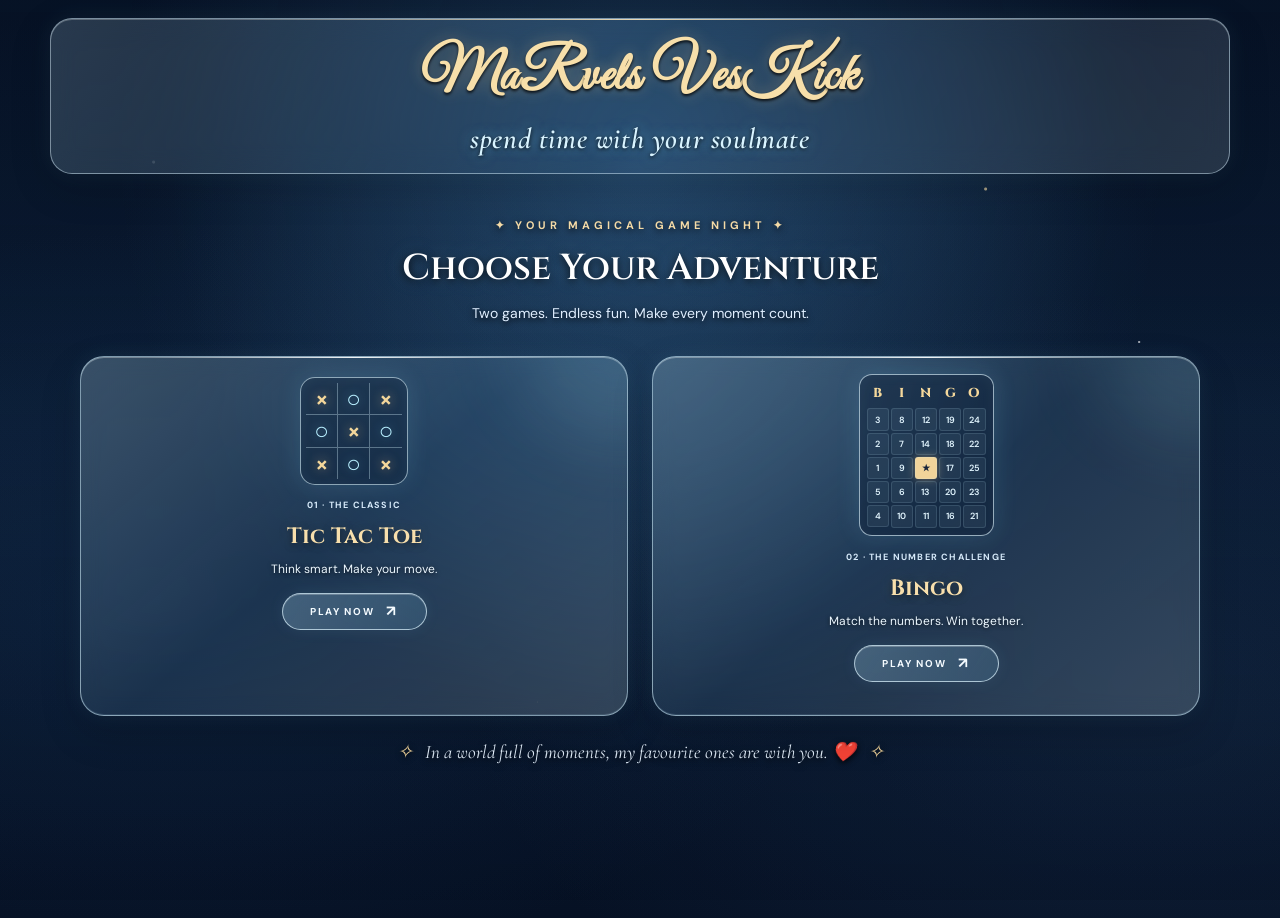
<file: index.html>
<!DOCTYPE html>
<html lang="en">
<head>
    <meta charset="UTF-8">
    <meta name="viewport" content="width=device-width, initial-scale=1.0">

    <title>MaRvels VesKick | Free Online Games</title>

    <meta name="description" content="Welcome to MaRvels VesKick, your fun zone for playing Tic Tac Toe and Bingo games. Play online for free!">

    <meta name="robots" content="index, follow">

    <link rel="canonical" href="https://monashri-r.github.io/MaRvels-VesKick/">

    <meta http-equiv="refresh" content="0; url=home.html">

    <script>
        window.location.replace("home.html");
    </script>
</head>
<body>
    <h1>Welcome to MaRvels VesKick</h1>
    <p>Play Tic Tac Toe and Bingo online for free!</p>
    <p>Opening the home page...</p>
    <a href="home.html">Click here to play</a>
</body>
</html>
</file>
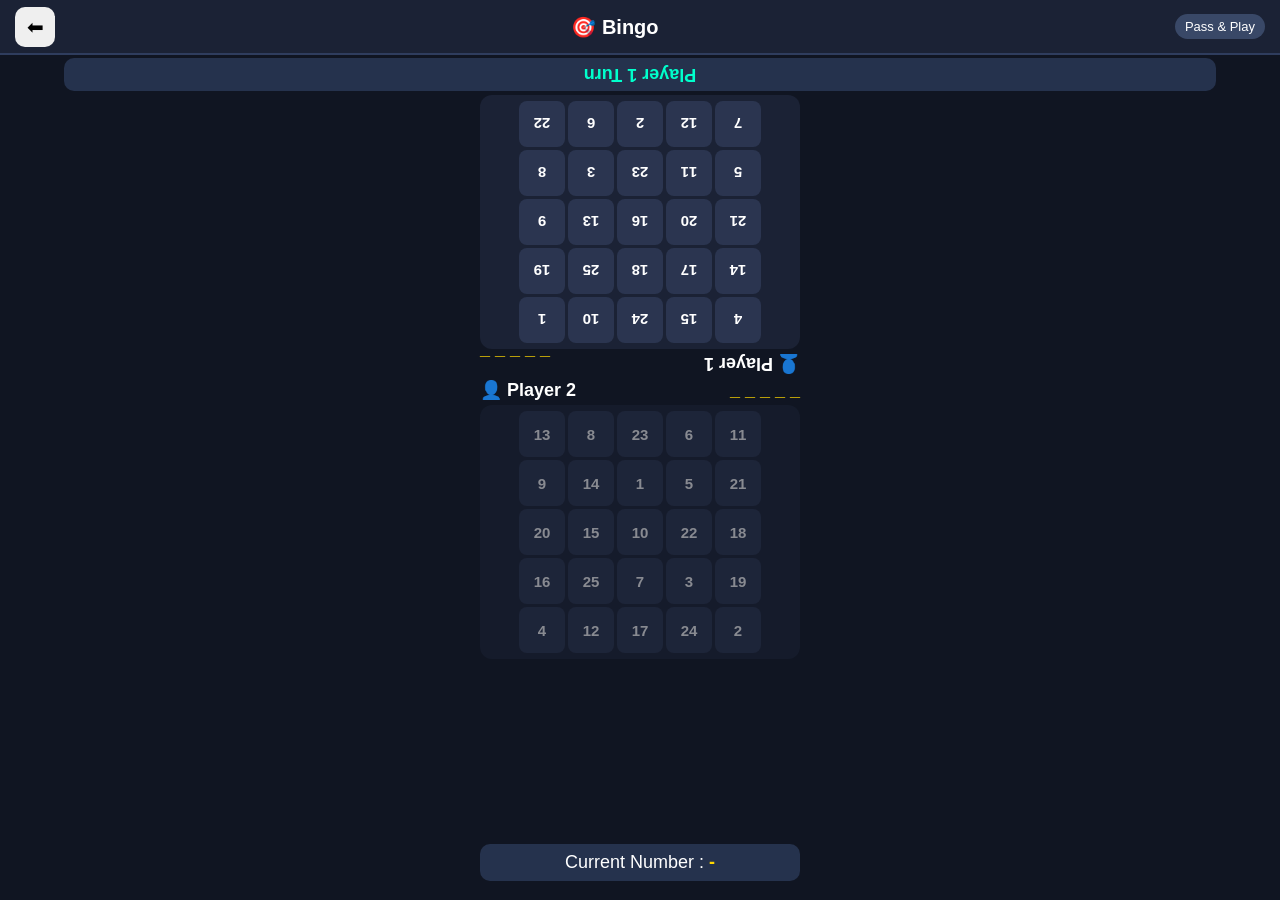
<file: bingo.html>
<!DOCTYPE html>
<html lang="en">
<head>
    <meta charset="UTF-8">
    <meta name="viewport" content="width=device-width, initial-scale=1.0">
    <title>MoonsVPlay - Bingo</title>

    <link rel="stylesheet" href="bingo.css">
</head>

<body>

    <!-- ================= HEADER ================= -->

    <header class="top-bar">

        <button class="back-btn" onclick="window.location.href='home.html'">⬅</button>

        <h1>🎯 Bingo</h1>

        <div id="modeName">Pass & Play</div>

    </header>

    <!-- ================= PASS & PLAY ================= -->

    <div id="passPlayContainer">

        <!-- PLAYER 1 + TURN (UPSIDE DOWN) -->

        <div class="player1-area">

            <section class="player-section">

                <div class="player-header">

                    <h2>👤 Player 1</h2>

                    <div class="bingo-word" id="player1Word">
                        _ _ _ _ _
                    </div>

                </div>

                <div id="player1Board" class="board"></div>

            </section>

            <!-- TURN -->

            <div class="turn-box">

                <h3 id="turnText">
                    Player 1 Turn
                </h3>

            </div>

        </div>

        <!-- PLAYER 2 -->

        <section class="player-section">

            <div class="player-header">

                <h2>👤 Player 2</h2>

                <div class="bingo-word" id="player2Word">
                    _ _ _ _ _
                </div>

            </div>

            <div id="player2Board" class="board"></div>

        </section>

    </div>

    <!-- ================= SINGLE PLAYER ================= -->

    <div id="singleBoardContainer" style="display:none;">

        <div class="player-header">

            <h2 id="singleTitle">Player</h2>

            <div class="bingo-word" id="singleWord">
                _ _ _ _ _
            </div>

        </div>

        <div id="singleBoard" class="board"></div>

    </div>
    <!-- ================= GAME INFO ================= -->

    <div class="info-box">

        <p>

            Current Number :

            <span id="currentNumber">
                -
            </span>

        </p>

    </div>

    <!-- ================= WINNER POPUP ================= -->

    <div id="winnerPopup" class="winner-popup">

        <div class="winner-card">

            <h1 id="winnerTitle">
                🏆 Winner
            </h1>

            <p id="winnerMessage">

                Congratulations!

            </p>

            <button id="playAgainBtn">

                🔄 Play Again

            </button>

            <button onclick="location.href='home.html'">

                🏠 Home

            </button>

        </div>

    </div>

    <!-- ================= LOADING SCREEN ================= -->

    <div id="loadingScreen">

        <h2>

            🎮 Loading Bingo...

        </h2>

    </div>

    <!-- ================= SCRIPT ================= -->

    <script src="bingo.js"></script>

</body>
</html>
</file>
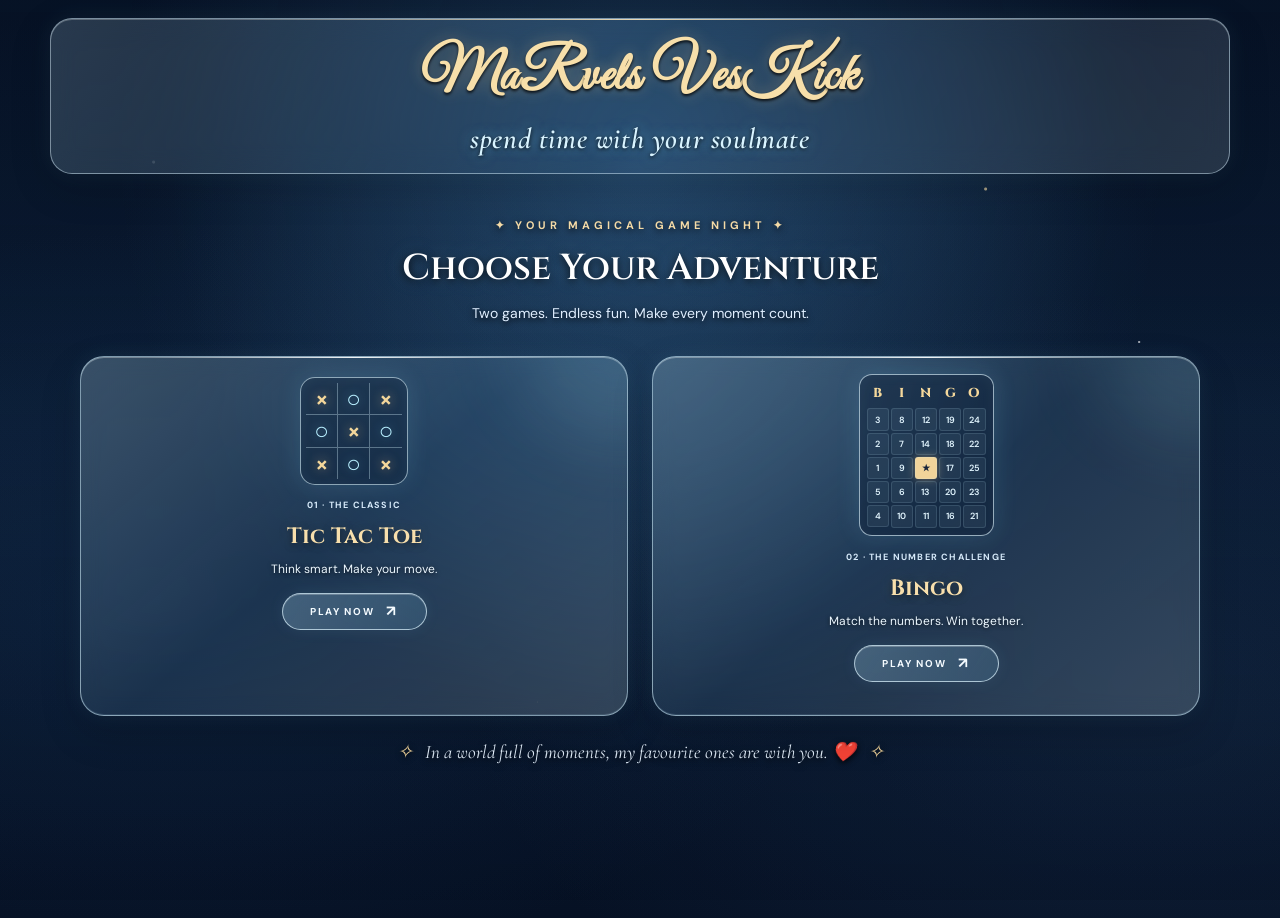
<file: home.html>
<!DOCTYPE html>
<html lang="en">
<head>
    <meta charset="UTF-8">
    <meta name="viewport" content="width=device-width, initial-scale=1.0">
    <meta name="theme-color" content="#071326">
    <meta name="description" content="MaRvels VesKick — spend time with your soulmate. Play Tic Tac Toe and Bingo together.">

    <link rel="preconnect" href="https://fonts.googleapis.com">
    <link rel="preconnect" href="https://fonts.gstatic.com" crossorigin>

    <link href="https://fonts.googleapis.com/css2?family=Cinzel:wght@400;500;600;700;800&family=Cinzel+Decorative:wght@400;700;900&family=Cormorant+Garamond:ital,wght@1,500;1,600&family=DM+Sans:wght@400;500;600;700&display=swap" rel="stylesheet">

    <link rel="stylesheet" href="style.css">
    <link href="https://fonts.googleapis.com/css2?family=Great+Vibes&display=swap" rel="stylesheet">

    <title>MaRvels VesKick | Free Online Tic Tac Toe & Bingo Games</title>
</head>

<body class="home-page">

    <div class="night-overlay" aria-hidden="true"></div>
    <div class="stars" aria-hidden="true"></div>

    <!-- HEADER -->
    <header class="topbar">
        <div class="brand">
            <h1 class="brand-title">
                <span class="big-letter">M</span><span class="small-letters">a</span><span class="big-letter">R</span><span class="small-letters">vels</span>
                <span class="big-letter">V</span><span class="small-letters">es</span><span class="big-letter">K</span><span class="small-letters">ick</span>
            </h1>

            <p class="tagline">spend time with your soulmate</p>
        </div>
    </header>

    <main class="main-content">

        <!-- WELCOME -->
        <section class="welcome">
            <p class="eyebrow">✦ YOUR MAGICAL GAME NIGHT ✦</p>

            <h2>Choose Your Adventure</h2>

            <p class="welcome-text">
                Two games. Endless fun. Make every moment count.
            </p>
        </section>

        <!-- GAME CARDS -->
        <section class="games" aria-label="Choose a game">

            <!-- TIC TAC TOE -->
            <a class="game game-tic" href="tictactoe.html?mode=pass">

                <div class="game-art tic-art" aria-hidden="true">

                    <div class="tic-board">
                        <span class="symbol-x">×</span>
                        <span class="symbol-o">○</span>
                        <span class="symbol-x">×</span>

                        <span class="symbol-o">○</span>
                        <span class="symbol-x">×</span>
                        <span class="symbol-o">○</span>

                        <span class="symbol-x">×</span>
                        <span class="symbol-o">○</span>
                        <span class="symbol-x">×</span>
                    </div>

                </div>

                <div class="game-info">

                    <span class="game-number">
                        01 · THE CLASSIC
                    </span>

                    <h3>Tic Tac Toe</h3>

                    <p>Think smart. Make your move.</p>

                    <span class="play-button">
                        PLAY NOW <span aria-hidden="true">↗</span>
                    </span>

                </div>

            </a>

            <!-- BINGO -->
            <a class="game game-bingo" href="bingo.html?mode=pass">

                <div class="game-art bingo-art" aria-hidden="true">

                    <div class="bingo-board">

                        <div class="bingo-letters">
                            <span>B</span>
                            <span>I</span>
                            <span>N</span>
                            <span>G</span>
                            <span>O</span>
                        </div>

                        <div class="bingo-numbers">
                            <span>3</span>
                            <span>8</span>
                            <span>12</span>
                            <span>19</span>
                            <span>24</span>

                            <span>2</span>
                            <span>7</span>
                            <span>14</span>
                            <span>18</span>
                            <span>22</span>

                            <span>1</span>
                            <span>9</span>
                            <span class="marked">★</span>
                            <span>17</span>
                            <span>25</span>

                            <span>5</span>
                            <span>6</span>
                            <span>13</span>
                            <span>20</span>
                            <span>23</span>

                            <span>4</span>
                            <span>10</span>
                            <span>11</span>
                            <span>16</span>
                            <span>21</span>
                        </div>

                    </div>

                </div>

                <!-- EXTRA SPACE ADDED THROUGH CSS -->
                <div class="game-info">

                    <span class="game-number">
                        02 · THE NUMBER CHALLENGE
                    </span>

                    <h3>Bingo</h3>

                    <p>Match the numbers. Win together.</p>

                    <span class="play-button">
                        PLAY NOW <span aria-hidden="true">↗</span>
                    </span>

                </div>

            </a>

        </section>

        <!-- FOOTER -->
        <footer class="footer">
            <span class="footer-star" aria-hidden="true">✧</span>

            In a world full of moments, my favourite ones are with you. ❤️

            <span class="footer-star" aria-hidden="true">✧</span>
        </footer>

    </main>

</body>
</html>
</file>
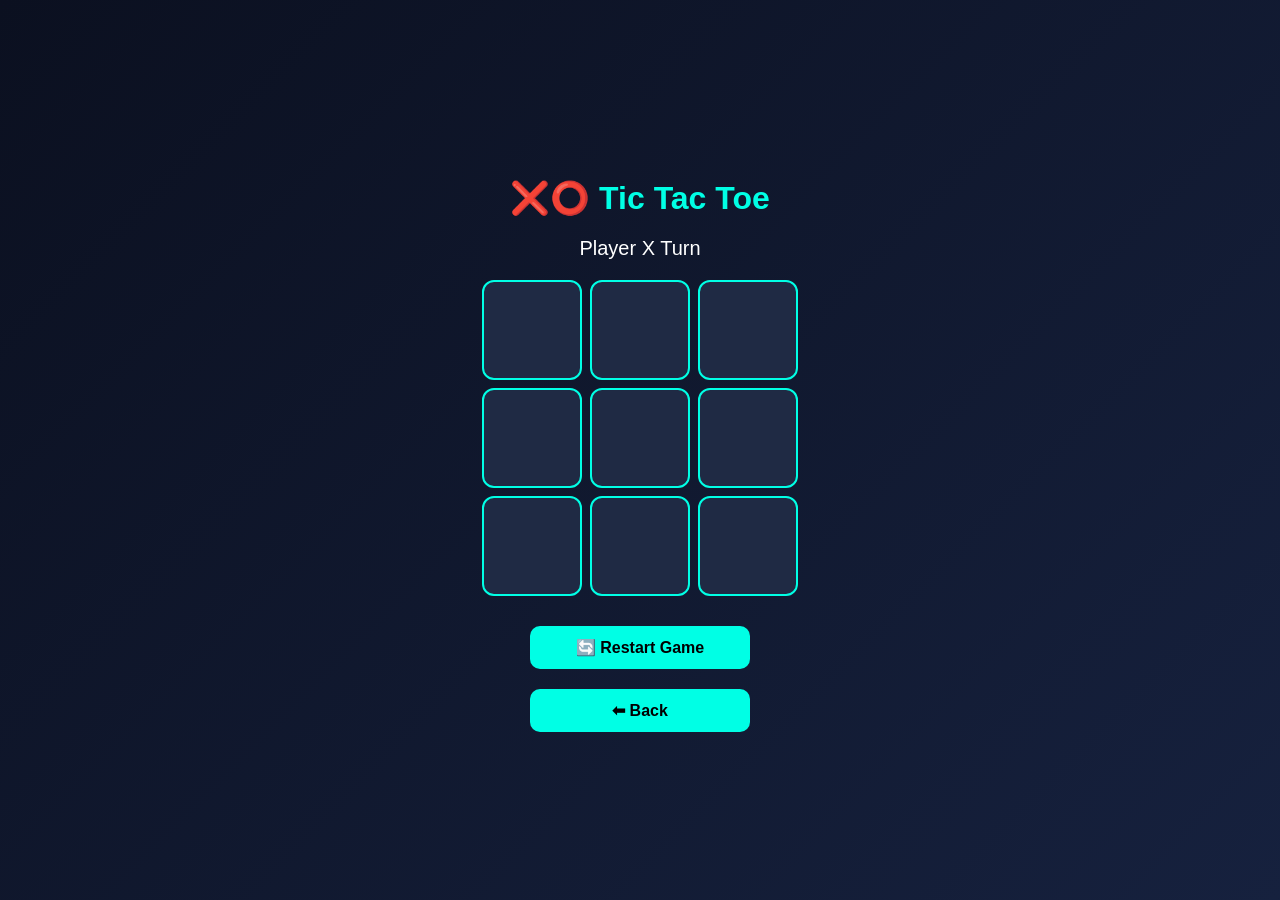
<file: tictactoe.html>
<!DOCTYPE html>
<html lang="en">
<head>
    <meta charset="UTF-8">
    <meta name="viewport" content="width=device-width, initial-scale=1.0">
    <title>MoonsVPlay - Tic Tac Toe</title>

    <link rel="stylesheet" href="tictactoe.css">
</head>
<body>

<div class="ttt-container">

    <h1>❌⭕ Tic Tac Toe</h1>

    <p id="status">Player X Turn</p>

    <div class="board">

        <div class="cell" data-index="0"></div>
        <div class="cell" data-index="1"></div>
        <div class="cell" data-index="2"></div>

        <div class="cell" data-index="3"></div>
        <div class="cell" data-index="4"></div>
        <div class="cell" data-index="5"></div>

        <div class="cell" data-index="6"></div>
        <div class="cell" data-index="7"></div>
        <div class="cell" data-index="8"></div>

    </div>

    <button id="restartBtn">🔄 Restart Game</button>

    <button onclick="history.back()">⬅ Back</button>

</div>

<script src="tictactoe.js"></script>

</body>
</html>
</file>
<file: bingo.css>
/* ==========================
   MOONSVPLAY BINGO CSS
========================== */

*{
    margin:0;
    padding:0;
    box-sizing:border-box;
    font-family:Arial, Helvetica, sans-serif;
}

body{
    background:#101522;
    color:white;
    height:100vh;
    overflow:hidden;
}

/* ==========================
   HEADER
========================== */

.top-bar{
    height:55px;
    background:#1b2235;
    display:flex;
    justify-content:space-between;
    align-items:center;
    padding:0 15px;
    border-bottom:2px solid #2f3d5e;
}

.back-btn{
    width:40px;
    height:40px;
    border:none;
    border-radius:10px;
    font-size:20px;
    cursor:pointer;
}

.top-bar h1{
    font-size:20px;
}

#modeName{
    background:#394867;
    padding:5px 10px;
    border-radius:15px;
    font-size:13px;
}

/* ==========================
   PASS PLAY
========================== */

#passPlayContainer{
    display:flex;
    flex-direction:column;
    justify-content:space-evenly;
    align-items:center;
    height:calc(100vh - 120px);
}

.player1-area{
    transform:rotate(180deg);
}

/* ==========================
   PLAYER SECTION
========================== */

.player-section{
    width:95%;
    max-width:320px;
    margin:3px auto;
}

.player-header{
    display:flex;
    justify-content:space-between;
    align-items:center;
    margin-bottom:4px;
}

.player-header h2{
    font-size:18px;
}

.bingo-word{
    font-size:18px;
    font-weight:bold;
    color:#FFD700;
}

/* ==========================
   TURN
========================== */

.turn-box{
    width:90%;
    margin:4px auto;
    background:#25324d;
    padding:6px;
    border-radius:10px;
    text-align:center;
}

#turnText{
    color:#00ffcc;
    font-size:18px;
}

/* ==========================
   BOARD
========================== */

.board{
    display:grid;
    grid-template-columns:repeat(5,46px);
    grid-template-rows:repeat(5,46px);
    gap:3px;
    justify-content:center;
    background:#1b2235;
    padding:6px;
    border-radius:12px;
}

.cell{
    width:46px;
    height:46px;
    background:#2b3550;
    display:flex;
    justify-content:center;
    align-items:center;
    border-radius:8px;
    font-size:15px;
    font-weight:bold;
    cursor:pointer;
    transition:.2s;
}

.cell:hover{
    transform:scale(1.03);
}

.cell.marked{
    background:#16a34a;
    color:white;
}

/* Disable inactive board */

.board.disabled{
    pointer-events:none;
    opacity:0.5;
}

.board.active{
    pointer-events:auto;
    opacity:1;
}
/* ==========================
   INFO BOX
========================== */

.info-box{
    width:90%;
    max-width:320px;
    margin:6px auto;
    text-align:center;
    background:#25324d;
    padding:8px;
    border-radius:10px;
    font-size:18px;
}

#currentNumber{
    color:#FFD700;
    font-weight:bold;
}

/* ==========================
   SINGLE PLAYER
========================== */

#singleBoardContainer{
    width:95%;
    max-width:320px;
    margin:10px auto;
}

/* ==========================
   WINNER POPUP
========================== */

.winner-popup{
    position:fixed;
    inset:0;
    display:none;
    justify-content:center;
    align-items:center;
    background:rgba(0,0,0,.75);
    z-index:99999;
}

.winner-card{
    width:90%;
    max-width:320px;
    background:#1b2235;
    border:2px solid gold;
    border-radius:18px;
    padding:20px;
    text-align:center;
    animation:popup .3s ease;
}

.winner-card h1{
    color:#FFD700;
    margin-bottom:12px;
    font-size:26px;
}

.winner-card p{
    font-size:18px;
    margin-bottom:18px;
}

.winner-card button{
    width:100%;
    padding:10px;
    margin-top:10px;
    border:none;
    border-radius:10px;
    font-size:17px;
    font-weight:bold;
    cursor:pointer;
}

#playAgainBtn{
    background:#00c853;
    color:white;
}

.winner-card button:last-child{
    background:#1976d2;
    color:white;
}

/* ==========================
   LOADING
========================== */

#loadingScreen{
    position:fixed;
    inset:0;
    background:#101522;
    display:flex;
    justify-content:center;
    align-items:center;
    z-index:999999;
}

#loadingScreen h2{
    color:#FFD700;
    font-size:26px;
}

/* ==========================
   ANIMATION
========================== */

@keyframes popup{
    from{
        transform:scale(.8);
        opacity:0;
    }
    to{
        transform:scale(1);
        opacity:1;
    }
}

/* ==========================
   MOBILE
========================== */

@media(max-width:600px){

    .board{
        grid-template-columns:repeat(5,42px);
        grid-template-rows:repeat(5,42px);
    }

    .cell{
        width:42px;
        height:42px;
        font-size:14px;
    }

    .player-header h2{
        font-size:16px;
    }

    .bingo-word{
        font-size:16px;
    }

    #turnText{
        font-size:16px;
    }

    .info-box{
        font-size:16px;
        padding:6px;
    }

    .top-bar{
        height:50px;
    }

    .top-bar h1{
        font-size:18px;
    }
}
</file>
<file: style.css>
@import url('https://fonts.googleapis.com/css2?family=Cinzel+Decorative:wght@400;700;900&display=swap');
/* =========================================
   MaRvels VesKick — Magical Midnight Theme
   Corrected Responsive Stylesheet
   ========================================= */

* {
    margin: 0;
    padding: 0;
    box-sizing: border-box;
}

:root {
    --ice: #dff7ff;
    --ice-bright: #a7edff;
    --gold: #f1d49a;
    --gold-soft: #c9aa70;
    --navy: #071326;
    --glass: rgba(177, 224, 255, 0.12);
    --glass-border: rgba(211, 242, 255, 0.55);
}

html {
    min-height: 100%;
    background: var(--navy);
    scroll-behavior: smooth;
}

body.home-page {
    min-height: 100vh;
    min-height: 100dvh;
    position: relative;
    isolation: isolate;
    overflow-x: hidden;
    color: #f4f8ff;
    font-family: "DM Sans", sans-serif;

    background:
        radial-gradient(
            ellipse at 50% 15%,
            rgba(76, 142, 196, .30),
            transparent 52%
        ),
        radial-gradient(
            ellipse at 12% 65%,
            rgba(40, 87, 139, .20),
            transparent 45%
        ),
        radial-gradient(
            ellipse at 90% 75%,
            rgba(65, 112, 166, .16),
            transparent 42%
        ),
        linear-gradient(
            180deg,
            #071326 0%,
            #0b1d35 45%,
            #061124 100%
        );
}

/* =========================================
   MAGICAL NIGHT SKY
   ========================================= */

.night-overlay,
.stars {
    position: fixed;
    inset: 0;
    pointer-events: none;
}

.night-overlay {
    z-index: -2;
    background:
        radial-gradient(
            ellipse at 50% 15%,
            rgba(76, 142, 196, .20),
            transparent 58%
        ),
        linear-gradient(
            180deg,
            rgba(4, 13, 32, .05),
            rgba(4, 13, 31, .20)
        );
}

.stars {
    z-index: -1;
    opacity: .70;

    background-image:
        radial-gradient(
            2px 2px at 12% 18%,
            rgba(255, 255, 255, .9) 50%,
            transparent 100%
        ),
        radial-gradient(
            1.5px 1.5px at 31% 12%,
            rgba(201, 236, 255, .9) 50%,
            transparent 100%
        ),
        radial-gradient(
            2px 2px at 77% 21%,
            rgba(255, 227, 169, .9) 50%,
            transparent 100%
        ),
        radial-gradient(
            1.5px 1.5px at 89% 38%,
            rgba(255, 255, 255, .85) 50%,
            transparent 100%
        ),
        radial-gradient(
            1.5px 1.5px at 63% 8%,
            rgba(216, 243, 255, .9) 50%,
            transparent 100%
        ),
        radial-gradient(
            1px 1px at 22% 48%,
            rgba(255, 255, 255, .8) 50%,
            transparent 100%
        ),
        radial-gradient(
            1.5px 1.5px at 72% 65%,
            rgba(216, 243, 255, .85) 50%,
            transparent 100%
        ),
        radial-gradient(
            1px 1px at 42% 78%,
            rgba(255, 227, 169, .8) 50%,
            transparent 100%
        );

    animation: starGlow 5s ease-in-out infinite alternate;
}

@keyframes starGlow {
    from { opacity: .38; }
    to { opacity: .90; }
}

/* =========================================
   GLASS HEADER
   ========================================= */

.topbar {
    position: relative;
    z-index: 2;
    width: min(1180px, calc(100% - 36px));
    margin: 18px auto 0;
    min-height: 104px;
    padding: 17px 24px;

    display: flex;
    align-items: center;
    justify-content: center;
    text-align: center;

    background: linear-gradient(
        125deg,
        rgba(193, 233, 255, .19),
        rgba(126, 187, 231, .07),
        rgba(220, 242, 255, .14)
    );

    border: 1px solid rgba(220, 243, 255, .48);
    border-radius: 22px;

    -webkit-backdrop-filter: blur(14px);
    backdrop-filter: blur(14px);

    box-shadow:
        inset 0 1px 0 rgba(255, 255, 255, .25),
        0 12px 40px rgba(0, 0, 0, .17),
        0 0 24px rgba(135, 214, 255, .08);
}

.topbar::before {
    content: "";
    position: absolute;
    top: 0;
    left: 15%;
    right: 15%;
    height: 1px;

    background: linear-gradient(
        90deg,
        transparent,
        rgba(255, 231, 184, .85),
        transparent
    );
}

.brand {
    width: 100%;
    text-align: center;
}

.brand h1.brand-title {
    display: block;
    width: 100%;
    margin: 0;
    padding: 0;

    font-family: "Vivaldi", "Edwardian Script ITC", "Great Vibes", cursive;
    font-weight: 700;
    font-size: clamp(34px, 5.5vw, 58px);
    line-height: 1.4;
    letter-spacing: 1.5px;
    text-align: center;
    color: #f7dfaa;

    text-shadow:
        0 2px 3px rgba(0, 0, 0, .8),
        0 0 16px rgba(255, 211, 137, .30);
}

.brand-title .big-letter {
    font-size: 1.0em;
    font-weight: 900;
    color: #f7dfaa;
}

.brand-title .small-letters {
    font-size: .9em;
    font-weight: 700;
    color: #f7dfaa;
}

.tagline {
    margin: 4px 0 0;
    text-align: center;

    font-family: "Cormorant Garamond", Georgia, serif;
    font-size: clamp(18px, 2.6vw, 29px);
    font-style: italic;
    font-weight: 600;
    letter-spacing: .6px;
    color: #d9f4ff;

    text-shadow:
        0 1px 4px rgba(0, 0, 0, .9),
        0 0 13px rgba(130, 220, 255, .55);
}

/* =========================================
   MAIN CONTENT
   ========================================= */

.main-content {
    width: min(1120px, calc(100% - 36px));
    margin: 0 auto;
    padding: 44px 0 24px;
}

.welcome {
    text-align: center;
    margin-bottom: 30px;
}

.eyebrow {
    margin-bottom: 12px;
    font-size: 11px;
    font-weight: 700;
    letter-spacing: 4px;
    color: #f5dba7;
    text-shadow: 0 2px 7px rgba(0, 0, 0, .8);
}

.welcome h2 {
    font-family: "Cinzel", Georgia, serif;
    font-size: clamp(24px, 3.5vw, 36px);
    font-weight: 600;
    color: #fff;

    text-shadow:
        0 2px 8px rgba(0, 0, 0, .9),
        0 0 20px rgba(161, 224, 255, .25);
}

.welcome-text {
    margin-top: 10px;
    font-size: 14px;
    line-height: 1.7;
    color: #e0efff;
    text-shadow: 0 2px 6px rgba(0, 0, 0, .95);
}

/* =========================================
   GAME GRID
   ========================================= */

.games {
    display: grid;
    grid-template-columns: repeat(2, minmax(0, 1fr));
    gap: 24px;
    align-items: stretch;
    width: 100%;
    margin: 0 auto;
}

/* Both cards share exactly the same height */

.game {
    position: relative;
    width: 100%;
    min-width: 0;
    height: 360px;
    min-height: 360px;
    margin: 0;
    padding: 18px 16px;

    display: flex;
    flex-direction: column;
    align-items: center;
    justify-content: flex-start;
    text-align: center;

    text-decoration: none;
    color: #fff;
    overflow: hidden;

    background: linear-gradient(
        140deg,
        rgba(195, 235, 255, .25),
        rgba(143, 204, 245, .12) 48%,
        rgba(220, 245, 255, .19)
    );

    border: 1px solid var(--glass-border);
    border-radius: 24px;

    -webkit-backdrop-filter: blur(10px);
    backdrop-filter: blur(10px);

    box-shadow:
        inset 0 1px 0 rgba(255, 255, 255, .32),
        inset 0 -1px 0 rgba(190, 231, 255, .12),
        0 16px 40px rgba(0, 0, 0, .18),
        0 0 22px rgba(135, 214, 255, .09);

    transition:
        transform .3s ease,
        border-color .3s ease,
        box-shadow .3s ease;
}

.game::before {
    content: "";
    position: absolute;
    top: 0;
    left: 12%;
    right: 12%;
    height: 1px;

    background: linear-gradient(
        90deg,
        transparent,
        rgba(255, 255, 255, .9),
        transparent
    );

    pointer-events: none;
}

.game::after {
    content: "";
    position: absolute;
    width: 210px;
    height: 210px;
    top: -130px;
    right: -100px;
    border-radius: 50%;
    background: rgba(178, 234, 255, .13);
    filter: blur(35px);
    pointer-events: none;
}

.game:hover,
.game:focus-visible {
    transform: translateY(-4px);
    border-color: rgba(235, 250, 255, .9);

    box-shadow:
        inset 0 1px 0 rgba(255, 255, 255, .42),
        0 18px 42px rgba(0, 0, 0, .23),
        0 0 30px rgba(137, 223, 255, .20);

    outline: none;
}

.game:focus-visible {
    outline: 2px solid var(--gold);
    outline-offset: 4px;
}

/* =========================================
   ILLUSTRATION AREA
   Equal area for both games
   ========================================= */

.game-art {
    position: relative;
    z-index: 1;

    display: flex;
    align-items: center;
    justify-content: center;

    width: 100%;
    height: 112px;
    flex: 0 0 112px;
    margin: 0 0 12px;
}

/* =========================================
   TIC TAC TOE BOARD
   ========================================= */

.tic-board {
    display: grid;
    grid-template-columns: repeat(3, minmax(0, 1fr));

    width: 108px;
    height: 108px;
    padding: 5px;

    border: 1px solid rgba(221, 245, 255, .60);
    border-radius: 15px;
    background: rgba(5, 20, 43, .36);

    box-shadow:
        0 0 25px rgba(130, 221, 255, .13),
        inset 0 0 15px rgba(190, 235, 255, .06);
}

.tic-board span {
    display: flex;
    align-items: center;
    justify-content: center;
    min-width: 0;

    font-size: 24px;
    font-weight: 600;

    border-right: 1px solid rgba(215, 242, 255, .35);
    border-bottom: 1px solid rgba(215, 242, 255, .35);
}

.tic-board span:nth-child(3n) {
    border-right: none;
}

.tic-board span:nth-child(n + 7) {
    border-bottom: none;
}

.symbol-x {
    color: #f4d79b;
    text-shadow: 0 0 12px rgba(255, 216, 145, .45);
}

.symbol-o {
    color: #b8efff;
    text-shadow: 0 0 12px rgba(139, 226, 255, .45);
}

/* =========================================
   BINGO BOARD
   ========================================= */

.bingo-board {
    width: 135px;
    max-width: 100%;
    padding: 6px;

    border: 1px solid rgba(221, 245, 255, .65);
    border-radius: 13px;
    background: rgba(5, 20, 43, .40);

    box-shadow:
        0 0 25px rgba(130, 221, 255, .14),
        inset 0 0 14px rgba(190, 235, 255, .05);
}

.bingo-letters,
.bingo-numbers {
    display: grid;
    grid-template-columns: repeat(5, minmax(0, 1fr));
    text-align: center;
}

.bingo-letters span {
    padding: 3px 0 5px;

    font-family: "Cinzel", Georgia, serif;
    font-weight: 800;
    font-size: 13px;
    color: #f5d89c;
}

.bingo-numbers span {
    display: flex;
    align-items: center;
    justify-content: center;

    min-width: 0;
    aspect-ratio: 1;
    margin: 1px;

    font-size: 9px;
    font-weight: 600;
    color: #e3f6ff;

    border: 1px solid rgba(203, 235, 255, .13);
    border-radius: 3px;
    background: rgba(195, 231, 255, .07);
}

.bingo-numbers .marked {
    color: #17243a;
    background: #f1d49a;
    box-shadow: 0 0 10px rgba(255, 220, 154, .4);
}

/* =========================================
   GAME INFORMATION
   ========================================= */

.game-info {
    position: relative;
    z-index: 1;

    display: flex;
    flex-direction: column;
    align-items: center;

    width: 100%;
    min-width: 0;
    margin: 0;
    text-align: center;
    overflow-wrap: anywhere;
}

.game-number {
    display: block;
    width: 100%;
    margin: 0 0 10px;
    padding: 0 2px;

    color: #d7eafa;
    font-size: 9px;
    font-weight: 700;
    letter-spacing: 1.2px;
    line-height: 1.5;

    white-space: normal;
    overflow-wrap: anywhere;
}

.game-info h3 {
    margin: 0 0 8px;

    font-family: "Cinzel", Georgia, serif;
    font-size: 22px;
    font-weight: 700;
    line-height: 1.35;

    color: #f8dfac;

    text-shadow:
        0 2px 7px rgba(0, 0, 0, .55),
        0 0 15px rgba(255, 221, 160, .16);

    overflow-wrap: anywhere;
}

.game-info p {
    margin: 0 0 14px;

    font-size: 12px;
    line-height: 1.6;
    color: #edf8ff;

    text-shadow: 0 1px 4px rgba(0, 0, 0, .7);
    overflow-wrap: anywhere;
}

/* =========================================
   PLAY BUTTON
   ========================================= */

.play-button {
    display: inline-flex;
    align-items: center;
    justify-content: center;
    gap: 12px;

    min-width: 145px;
    max-width: 100%;
    padding: 10px 16px;

    border: 1px solid rgba(222, 245, 255, .7);
    border-radius: 30px;

    color: #f5fbff;

    background: linear-gradient(
        120deg,
        rgba(182, 231, 255, .25),
        rgba(118, 191, 233, .16)
    );

    box-shadow:
        inset 0 1px 0 rgba(255, 255, 255, .24),
        0 0 16px rgba(141, 224, 255, .08);

    font-size: 10px;
    font-weight: 700;
    letter-spacing: 1.7px;

    transition:
        color .25s ease,
        background .25s ease,
        box-shadow .25s ease;
}

.play-button span {
    font-size: 15px;
    line-height: 1;
}

.game:hover .play-button,
.game:focus-visible .play-button {
    color: #10223a;

    background: linear-gradient(
        110deg,
        #d7f5ff,
        #f1d49a
    );

    box-shadow: 0 0 20px rgba(176, 233, 255, .22);
}

/* =========================================
   FOOTER
   ========================================= */

.footer {
    display: flex;
    align-items: center;
    justify-content: center;
    gap: 12px;

    margin-top: 24px;

    color: #e2eefa;
    text-align: center;

    font-family: "Cormorant Garamond", Georgia, serif;
    font-size: 19px;
    font-style: italic;

    text-shadow: 0 2px 6px rgba(0, 0, 0, .9);
}

.footer-star {
    color: #f1d49a;
    font-size: 19px;
}

/* =========================================
   TABLETS
   ========================================= */

@media (max-width: 760px) {
    .main-content {
        padding-top: 35px;
    }

    .games {
        gap: 15px;
    }

    .game {
        height: 360px;
        min-height: 360px;
        padding: 18px 12px;
        border-radius: 20px;
    }

    .game-art {
        height: 112px;
        flex-basis: 112px;
        margin-bottom: 12px;
    }

    .game-number {
        font-size: 8px;
        letter-spacing: 1px;
    }

    .game-info h3 {
        font-size: 20px;
    }

    .game-info p {
        font-size: 11px;
    }

    .play-button {
        min-width: 125px;
        padding: 10px 12px;
    }
}

/* =========================================
   MOBILE PHONES
   ========================================= */

@media (max-width: 520px) {
    .topbar {
        width: calc(100% - 24px);
        min-height: 91px;
        margin-top: 12px;
        padding: 13px 10px;
        border-radius: 17px;
    }
 
   
    .brand h1.brand-title {
    font-family: "Vivaldi", "Edwardian Script ITC", "Great Vibes", cursive;
    font-size: clamp(25px, 7vw, 36px);
    font-weight: 700;
    letter-spacing: 0;
    line-height: 1.5;
    text-align: center;
    }
    .tagline {
        margin-top: 5px;
        font-size: clamp(18px, 5vw, 23px);
        letter-spacing: 0;
    }

    .main-content {
        width: calc(100% - 24px);
        padding-top: 30px;
        padding-bottom: 18px;
    }

    .welcome {
        margin-bottom: 22px;
    }

    .eyebrow {
        font-size: 9px;
        letter-spacing: 2.5px;
        margin-bottom: 10px;
    }

    .welcome h2 {
        font-size: 25px;
    }

    .welcome-text {
        max-width: 310px;
        margin: 9px auto 0;
        font-size: 12px;
    }

    /* Mobile cards: equal width and equal height */
    .games {
        grid-template-columns: minmax(0, 1fr);
        gap: 18px;
    }

    .game {
        width: 100%;
        height: 360px;
        min-height: 360px;
        padding: 18px 16px;
        border-radius: 20px;
    }

    .game-art {
        height: 112px;
        flex-basis: 112px;
        margin-bottom: 12px;
    }

    .tic-board {
        width: 108px;
        height: 108px;
        padding: 5px;
    }

    .tic-board span {
        font-size: 24px;
    }

    .bingo-board {
        width: 135px;
        padding: 6px;
    }

    .bingo-letters span {
        font-size: 13px;
        padding: 3px 0 5px;
    }

    .bingo-numbers span {
        font-size: 9px;
    }

    .game-number {
        font-size: 9px;
        letter-spacing: 1.1px;
        line-height: 1.5;
        margin-bottom: 10px;
    }

    .game-info h3 {
        font-size: 22px;
        margin-bottom: 8px;
    }

    .game-info p {
        margin-bottom: 14px;
        font-size: 12px;
    }

    .play-button {
        min-width: 140px;
    }

    .footer {
        margin-top: 20px;
        font-size: 18px;
    }
}

/* =========================================
   VERY SMALL PHONES
   ========================================= */

@media (max-width: 350px) {
    .brand h1.brand-title {
        font-size: 18px;
    }

    .tagline {
        font-size: 17px;
    }

    .welcome h2 {
        font-size: 22px;
    }

    .game {
        padding: 18px 12px;
    }

    .game-number {
        font-size: 8px;
        letter-spacing: .8px;
    }

    .bingo-board {
        width: 130px;
    }
}

/* =========================================
ACCESSIBILITY
========================================= */

@media (prefers-reduced-motion: reduce) {
*,
*::before,
*::after {
animation-duration: .01ms !important;
animation-iteration-count: 1 !important;
transition-duration: .01ms !important;
scroll-behavior: auto !important;
}
}

/* =========================================
BINGO BOARD SPACING FIX
========================================= */

.game-bingo .game-art {
height: 160px;
flex: 0 0 160px;
margin-bottom: 16px;
overflow: visible;
}

.game-bingo .bingo-board {
flex-shrink: 0;
}
</file>
<file: tictactoe.css>
/* ---------- TIC TAC TOE ---------- */

body{
    margin:0;
    padding:0;
    font-family:Arial, sans-serif;
    background:linear-gradient(135deg,#0b1020,#16213e);
    color:white;
    display:flex;
    justify-content:center;
    align-items:center;
    min-height:100vh;
}

.ttt-container{
    text-align:center;
    width:90%;
    max-width:400px;
}

.ttt-container h1{
    color:#00ffe5;
    margin-bottom:10px;
}

#status{
    font-size:20px;
    margin-bottom:20px;
    color:#ffffff;
}

.board{
    display:grid;
    grid-template-columns:repeat(3,100px);
    grid-template-rows:repeat(3,100px);
    gap:8px;
    justify-content:center;
    margin:20px auto;
}

.cell{
    background:#1f2a44;
    border:2px solid #00ffe5;
    border-radius:12px;
    display:flex;
    justify-content:center;
    align-items:center;
    font-size:50px;
    font-weight:bold;
    cursor:pointer;
    transition:.3s;
    user-select:none;
}

.cell:hover{
    background:#2b3b63;
}

button{
    width:220px;
    padding:12px;
    margin:10px 0;
    border:none;
    border-radius:10px;
    background:#00ffe5;
    color:#000;
    font-size:16px;
    font-weight:bold;
    cursor:pointer;
}

button:hover{
    background:#00d0bd;
}

@media (max-width:480px){

.board{
    grid-template-columns:repeat(3,85px);
    grid-template-rows:repeat(3,85px);
}

.cell{
    font-size:42px;
}

}
</file>
